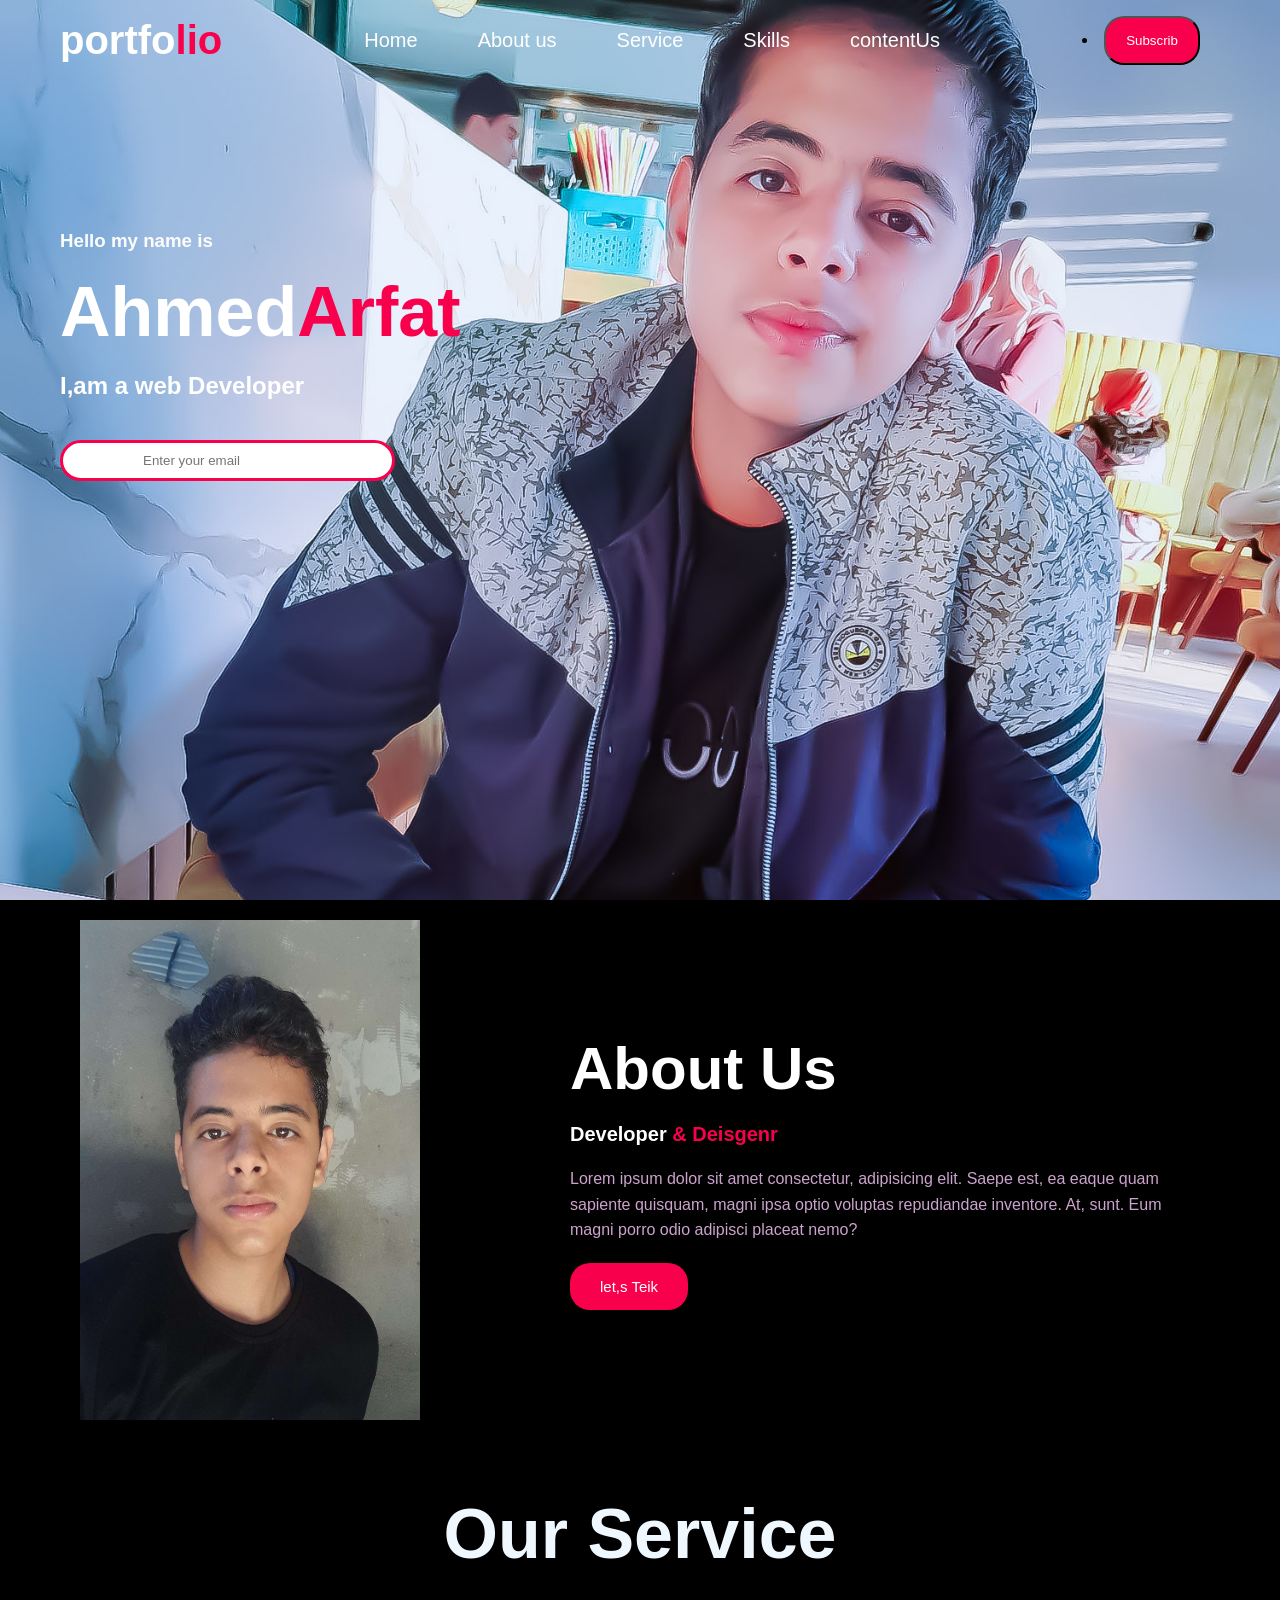
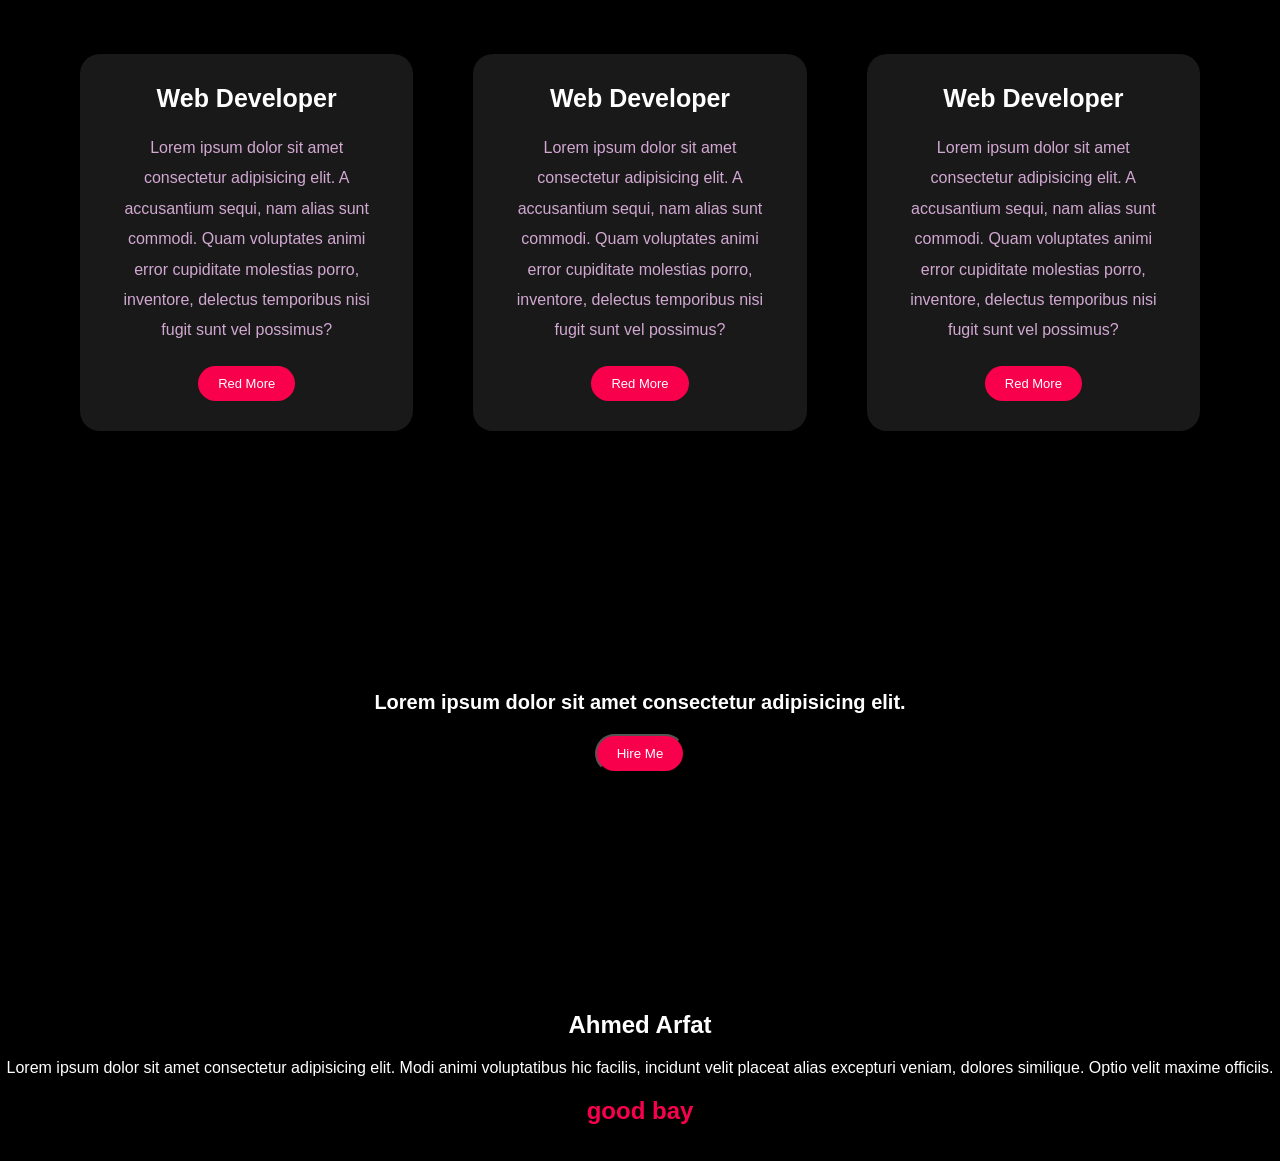
<file: index.html>
<!DOCTYPE html>
<html lang="en">

<head>
    <meta charset="UTF-8">
    <meta name="viewport" content="width=device-width, initial-scale=1.0">
    <title>Document</title>



    <link rel="stylesheet" href="css/style.css">
</head>

<body>

    
    <section class="section1">
        <nav>


            <h1>portfo<span>lio</span></h1>
            <ul>
                <li><a href="#Home">Home</a></li>
                <li><a href="#About us">About us</a></li>
                <li><a href="#Service">Service</a></li>
                <li><a href="#Skills">Skills</a></li>
                <li><a href="#contentUs">contentUs</a></li>

            </ul>
            <li><a href="Subscrib.html"><button>Subscrib</button></a></li>
        </nav>
        <div class="section1-ahmed" id="Home">
            <h3>Hello my name is</h3>
            <h1>Ahmed<span>Arfat</span></h1>
            <h2>I,am a web Developer</h2>
            <form>
                <input type="email" placeholder="Enter your email">
            </form>
        </div>

    </section>
<section class="section2" id="About us">
<div class="section2-img">
<img src="1691140403346.JPEG" alt="">

</div>
<div class="section2-content">
<h1>About Us</h1>
<h2>Developer <span>& Deisgenr</span></h2>
<p>Lorem ipsum dolor sit amet consectetur, adipisicing elit. Saepe est, ea eaque quam sapiente quisquam, magni ipsa optio voluptas repudiandae inventore. At,
     sunt. Eum magni porro odio adipisci placeat nemo?</p>
     <button>let,s Teik</button>
</div>

</section>
<section class="section3" id="Service">
    <h1>Our Service</h1>
<div class="section3-content">
<div class="section3-text">
<h2>Web Developer</h2>
<p>Lorem ipsum dolor sit amet consectetur adipisicing elit. A accusantium sequi, nam alias sunt commodi. Quam voluptates animi error cupiditate molestias porro, inventore, delectus 
    temporibus nisi fugit sunt vel possimus?</p>
<button>Red More</button>
</div>
<div class="section3-text">
    <h2>Web Developer</h2>
    <p>Lorem ipsum dolor sit amet consectetur adipisicing elit. A accusantium sequi, nam alias sunt commodi. Quam voluptates animi error cupiditate molestias porro, inventore, delectus 
        temporibus nisi fugit sunt vel possimus?</p>
    <button>Red More</button>
    </div>
    <div class="section3-text">
        <h2>Web Developer</h2>
        <p>Lorem ipsum dolor sit amet consectetur adipisicing elit. A accusantium sequi, nam alias sunt commodi. Quam voluptates animi error cupiditate molestias porro, inventore, delectus 
            temporibus nisi fugit sunt vel possimus?</p>
        <button>Red More</button>
        </div>
</div>

</section>


<section class="section4" id="Skills">
<h1>Lorem ipsum dolor sit amet consectetur adipisicing elit.</h1>
<button>Hire Me</button>


</section>

<section class="section5" id="contentus">
<h1>Ahmed Arfat</h1>
<p>Lorem ipsum dolor sit amet consectetur adipisicing elit. Modi animi voluptatibus hic facilis, incidunt velit placeat alias excepturi veniam, dolores similique. 
    Optio velit maxime officiis.</p>
<h2>good bay</h2>
</section>




</body>

</html>
</file>
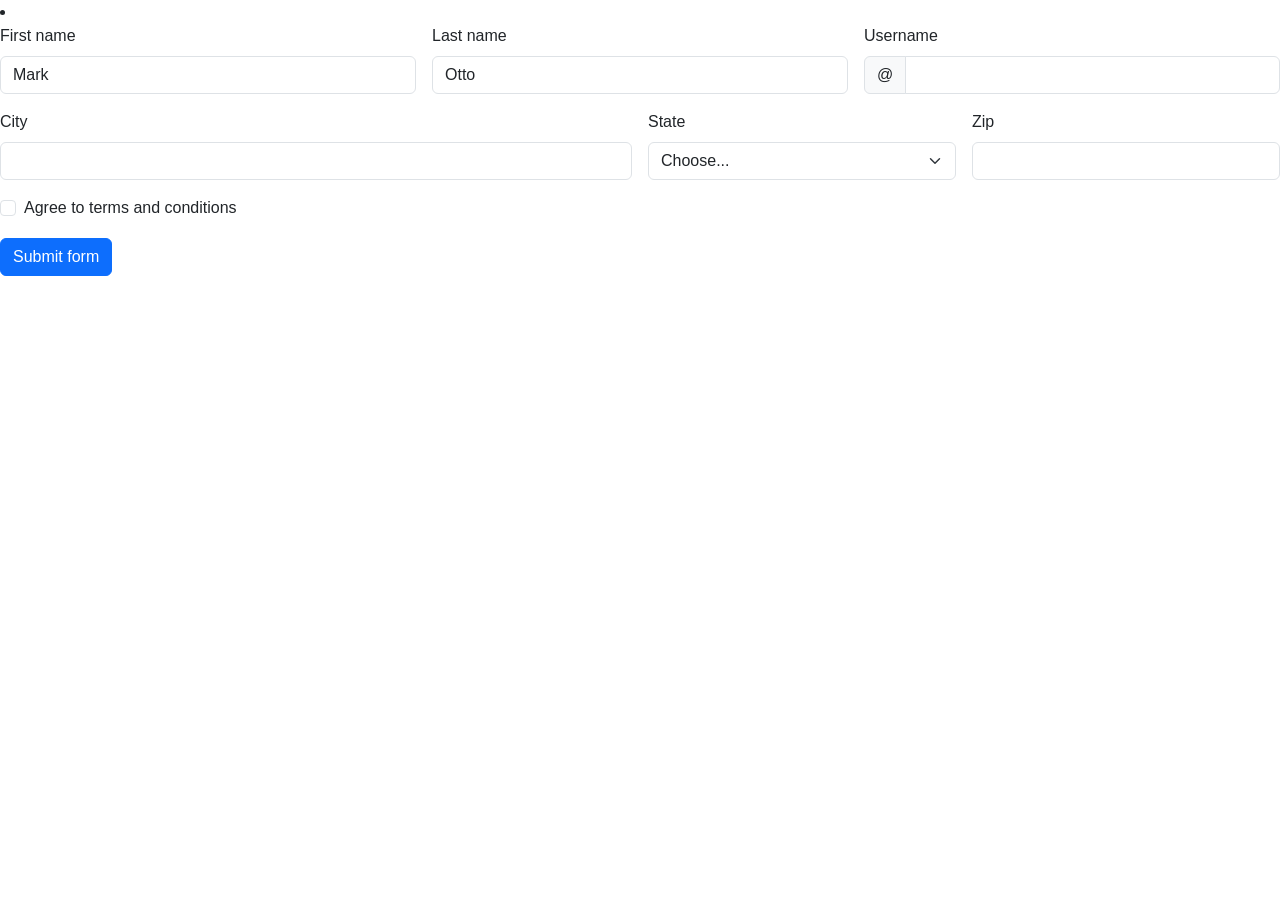
<file: Subscrib.html>
<!DOCTYPE html>
<html lang="en">

<head>
    <meta charset="UTF-8">
    <meta name="viewport" content="width=device-width, initial-scale=1.0">
    <title>Document</title>
    <link href="https://cdn.jsdelivr.net/npm/bootstrap@5.3.1/dist/css/bootstrap.min.css" rel="stylesheet"
        integrity="sha384-4bw+/aepP/YC94hEpVNVgiZdgIC5+VKNBQNGCHeKRQN+PtmoHDEXuppvnDJzQIu9" crossorigin="anonymous">
<link rel="stylesheet" href="css/style.css">
</head>

<body>
   
            <li><a href="Subscrib.html"></a></li>
        
    
    <form class="row g-3 needs-validation" novalidate>
        <div class="col-md-4">
            <label for="validationCustom01" class="form-label">First name</label>
            <input type="text" class="form-control" id="validationCustom01" value="Mark" required>
            <div class="valid-feedback">
                Looks good!
            </div>
        </div>
        <div class="col-md-4">
            <label for="validationCustom02" class="form-label">Last name</label>
            <input type="text" class="form-control" id="validationCustom02" value="Otto" required>
            <div class="valid-feedback">
                Looks good!
            </div>
        </div>
        <div class="col-md-4">
            <label for="validationCustomUsername" class="form-label">Username</label>
            <div class="input-group has-validation">
                <span class="input-group-text" id="inputGroupPrepend">@</span>
                <input type="text" class="form-control" id="validationCustomUsername"
                    aria-describedby="inputGroupPrepend" required>
                <div class="invalid-feedback">
                    Please choose a username.
                </div>
            </div>
        </div>
        <div class="col-md-6">
            <label for="validationCustom03" class="form-label">City</label>
            <input type="text" class="form-control" id="validationCustom03" required>
            <div class="invalid-feedback">
                Please provide a valid city.
            </div>
        </div>
        <div class="col-md-3">
            <label for="validationCustom04" class="form-label">State</label>
            <select class="form-select" id="validationCustom04" required>
                <option selected disabled value="">Choose...</option>
                <option>...</option>
            </select>
            <div class="invalid-feedback">
                Please select a valid state.
            </div>
        </div>
        <div class="col-md-3">
            <label for="validationCustom05" class="form-label">Zip</label>
            <input type="text" class="form-control" id="validationCustom05" required>
            <div class="invalid-feedback">
                Please provide a valid zip.
            </div>
        </div>
        <div class="col-12">
            <div class="form-check">
                <input class="form-check-input" type="checkbox" value="" id="invalidCheck" required>
                <label class="form-check-label" for="invalidCheck">
                    Agree to terms and conditions
                </label>
                <div class="invalid-feedback">
                    You must agree before submitting.
                </div>
            </div>
        </div>
        <div class="col-12">
            <button class="btn btn-primary" type="submit">Submit form</button>
        </div>
    </form>

    
</body>

</html>
</file>
<file: css/style.css>
*{
padding: 0%;
margin: 0;
box-sizing: border-box;
font-family: sans-serif
}
.section1{
background-image:url(../processed-6818f421-628e-4c85-865e-1f81f3ae50b9_F23ZHCac.jpeg) ;
height: 100vh;
background-size: cover;

}
.section1 nav{
display: flex;
justify-content: space-between;
align-items: center;
height: 80px;
width: 100%;
}
.section1 nav h1{
color: white;
padding-left: 60px;
font-size: 40px;
}
.section1 nav ul li{
list-style-type: none;
margin: 30px;

}
.section1 nav h1 span{
color: #f9004d;
}
.section1 nav ul{
    display: flex;
}
.section1 nav ul li a{
text-decoration: none;
font-size: 20px;
color: white;
}
.section1 nav ul li a:hover{
color: #f9004d;   
}
.section1 nav button{
background-color: #f9004d;
color: white;
border-radius: 20px;
padding: 15px 20px;
margin-right: 80px;
}
.section1 nav button:hover{
background-color: black;
border: #f9004d 3px solid;

}
.section1 .section1-ahmed{
padding-left: 60px;
padding-top: 150px;

}
.section1 .section1-ahmed h3{
color: #fcfcfc;
padding-bottom: 20px;
}
.section1 .section1-ahmed h1{
color: white;
padding-bottom: 20px;
    font-size: 70px;
}
.section1 .section1-ahmed h2{
padding-bottom: 40px;

color: white;
}
.section1 .section1-ahmed h1 span{
color: #f9004d;
}
.section1 .section1-ahmed form input{
border: 3px solid #f9004d;
padding: 10px 80px;
border-radius: 40px;
}
.section2{
padding: 20px;
color: aliceblue;
background-color: black;
display: flex;
align-items: center;
}
.section2 .section2-img img{
height: 500px;
width: 400px;
padding-left: 60px;
}
.section2 .section2-content{
padding-left: 150px;   
}
.section2 .section2-content h1{
color: white;
padding-bottom: 20px;
font-size: 60px;

}
.section2 .section2-content h2{
color: white;
padding-bottom: 20px;
font-size: 20px;
}
.section2 .section2-content h2 span{
color: #f9004d;


}
.section2 .section2-content p{
font-size: 16px;
width: 600px;
line-height: 1.6;
padding-bottom: 20px;
color: #fcfc;
}
.section2 .section2-content button{
background-color: #f9004d;
color: white;
border-radius: 20px;
padding: 15px 30px;
margin-right: 80px;
font-size: 15px;
border: none;
}
.section2 .section2-content button:hover{
background-color: black;
border: #f9004d -10px 3px 3px solid;

}
.section3{
background-color: black;
padding: 50px 0;

}
.section3 h1{
text-align: center;
color: aliceblue;
font-size: 70px;
margin-bottom: 20px;
}
.section3 .section3-content{
display: flex;
margin: 50px;
}
.section3 .section3-content .section3-text{
background-color: #191919;
text-align: center;
padding: 30px;
margin: 30px;
border-radius: 20px;
}
.section3 .section3-content .section3-text h2{
color: white;
margin-bottom: 20px;
font-size: 25px;
}
.section3 .section3-content .section3-text p{
color: #fcfc;
margin-bottom: 20px;
line-height: 1.9;

}
.section3 .section3-content .section3-text button{
background-color: #f9004d;
color: white;
border-radius: 20px;
padding: 10px 20px;
font-size: 13px;
border: none;
}
.section3 .section3-content .section3-text button:hover{
background-color: black;
 border: #f9004d 3px solid;


}
.section4{
background-color: black;
height: 350px;
text-align: center;
}
.section4 h1{
color: white;
padding-top: 130px;
padding-bottom: 20px;
font-size: 20px;
}
.section4 button{
background-color: #f9004d;
color: white;
padding: 10px 20px;
border-radius: 20px;
}
.section4 button:hover{
background-color: black;
border: #f9004d 2px solid;

}


.section5{
background-color: black;
height: 250px;
text-align: center;

}
.section5 h1{
padding-top: 100px;
padding-bottom: 20px;
color: white;
}
.section5 p{
color: white;

padding-bottom: 20px;

}
.section5 h2{
color: #f9004d;


}
</file>
